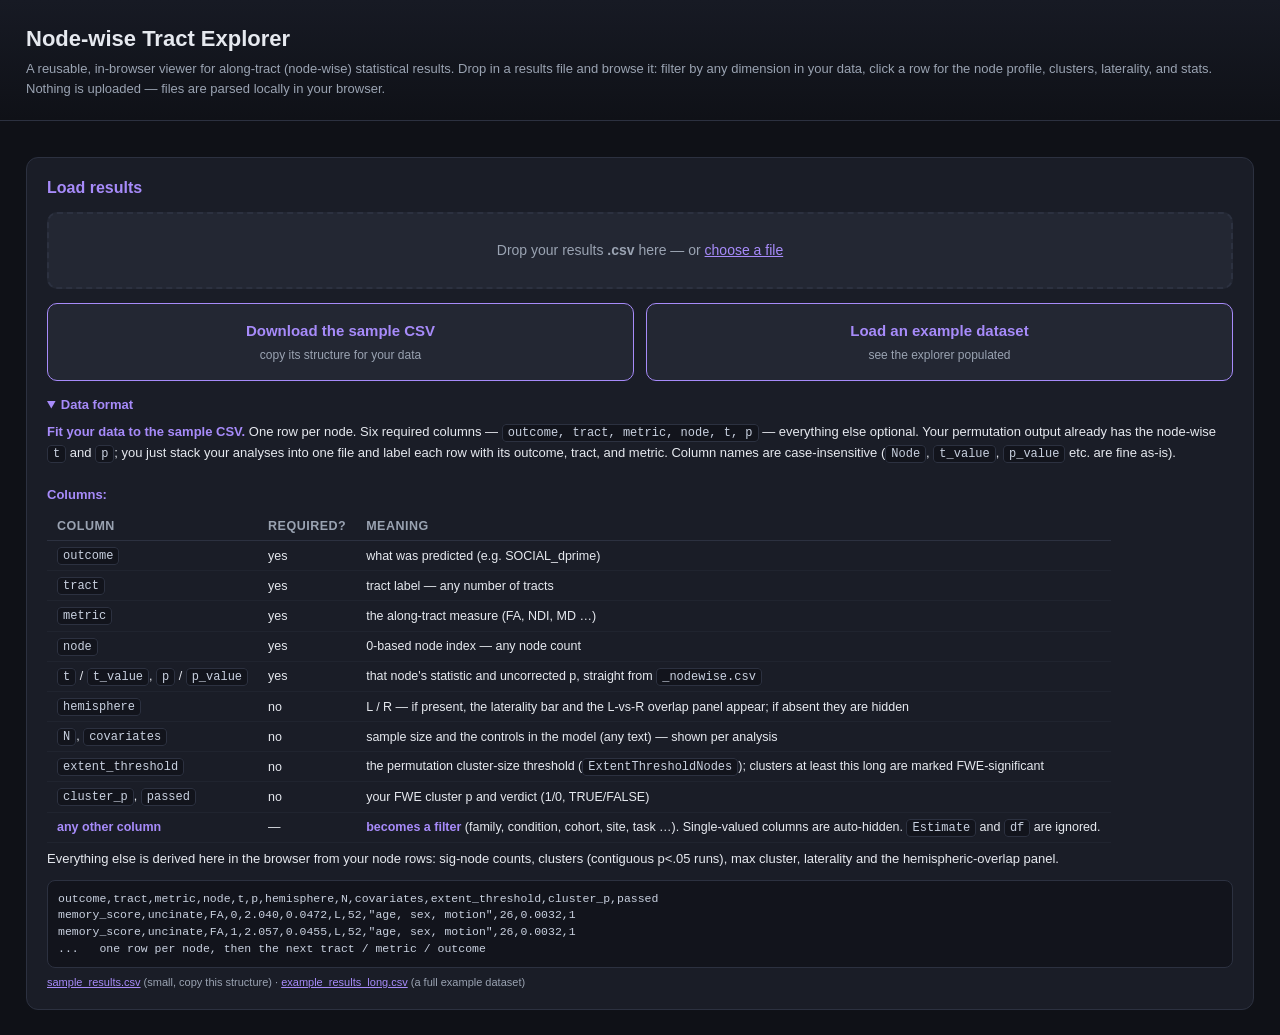
<file: index.html>
<!DOCTYPE html>
<!--
  =============================================================================
  Node-wise Tract Explorer — page skeleton
  =============================================================================
  This is the HTML the app hangs off. build.py inlines src/explorer.css at
  /* =============================================================================
   Node-wise Tract Explorer — styles
   =============================================================================
   Dark theme. Everything is driven by the CSS variables in :root, so re-theming
   is a matter of changing those. Sections mirror the parts of the page.
   ============================================================================= */

/* ---- theme tokens ---------------------------------------------------------- */
:root{
  --bg:#0f1117;      /* page background */
  --card:#1a1d27;    /* section panels */
  --card2:#232733;   /* inputs, buttons, hover rows, detail panel */
  --ink:#e6e9ef;     /* main text */
  --mut:#9aa3b2;     /* muted text: labels, legends, tags */
  --line:#2c3140;    /* borders */
  --pos:#f4664a;     /* positive effect (orange) */
  --neg:#3b82f6;     /* negative effect (blue) */
  --sig:#22c55e;     /* significant / passed FWE (green) */
  --accent:#a78bfa;  /* headings, links, active controls (violet) */
}

/* ---- base ------------------------------------------------------------------ */
*{box-sizing:border-box}
body{margin:0;background:var(--bg);color:var(--ink);font:14px/1.5 -apple-system,BlinkMacSystemFont,"Segoe UI",Roboto,sans-serif}
header{padding:22px 26px;border-bottom:1px solid var(--line);background:linear-gradient(180deg,#171a24,#0f1117)}
h1{margin:0 0 4px;font-size:22px}
.sub{color:var(--mut);font-size:13px}
.wrap{padding:20px 26px;max-width:1400px;margin:0 auto}
.section{background:var(--card);border:1px solid var(--line);border-radius:12px;padding:18px 20px;margin:16px 0}
.section h2{margin:0 0 12px;font-size:16px;color:var(--accent)}
.legend{font-size:12px;color:var(--mut);margin-top:8px}
.tag{font-size:11px;color:var(--mut)}
a.back{color:var(--accent);text-decoration:none;font-size:13px}

/* ---- loader: drop zone, buttons, messages, format doc ---------------------- */
.drop{border:2px dashed var(--line);border-radius:10px;padding:26px 20px;text-align:center;color:var(--mut);font-size:14px;background:var(--card2);transition:border-color .12s,color .12s}
.drop.over{border-color:var(--accent);color:var(--ink)}       /* while dragging a file over it */
.flink{color:var(--accent);cursor:pointer;text-decoration:underline}
.loaderr{color:#fb7a5e;font-size:13px;margin-top:8px;white-space:pre-wrap}   /* error message */
.ok{color:#4ade80;font-size:13px;margin-top:8px}                            /* success message */
.btnrow{display:flex;gap:12px;margin-top:14px;flex-wrap:wrap}
.bigbtn{flex:1 1 220px;display:flex;flex-direction:column;align-items:center;gap:3px;text-align:center;text-decoration:none;padding:16px 18px;border-radius:10px;background:var(--card2);border:1px solid var(--accent);color:var(--ink);transition:background .12s}
.bigbtn:hover{background:#2a2f3f;text-decoration:none}
.bigbtn .bt{font-size:15px;font-weight:700;color:var(--accent)}   /* button title */
.bigbtn .bs{font-size:12px;color:var(--mut)}                        /* button subtitle */
.doc{font-size:13px;line-height:1.6;color:var(--ink);margin-top:8px}
.doc code{background:#12141c;border:1px solid var(--line);border-radius:4px;padding:1px 5px;font-size:12px;color:#c9d1e0}
.doc b{color:var(--accent)}
.doc table{width:auto;margin:6px 0}
.doc td,.doc th{padding:4px 10px;font-size:12.5px}

/* ---- filter controls ------------------------------------------------------- */
.controls{display:flex;flex-wrap:wrap;gap:8px;align-items:center;margin-bottom:12px}
.controls select,.controls input{background:var(--card2);color:var(--ink);border:1px solid var(--line);border-radius:8px;padding:7px 10px;font-size:13px}
.controls label{color:var(--mut);font-size:12px;margin-right:3px}
.count{color:var(--mut);font-size:13px;margin-left:auto}   /* "N of M analyses · K FWE-significant" */

/* ---- results table --------------------------------------------------------- */
table{width:100%;border-collapse:collapse;font-size:13px}
th{text-align:left;color:var(--mut);font-weight:600;font-size:11px;text-transform:uppercase;letter-spacing:.04em;padding:8px 10px;border-bottom:1px solid var(--line);cursor:pointer;user-select:none;white-space:nowrap}
th:hover{color:var(--ink)}                 /* headers are click-to-sort */
td{padding:8px 10px;border-bottom:1px solid #20242f}
tr.row{cursor:pointer}                    /* rows are click-to-expand */
tr.row:hover{background:var(--card2)}
tr.sig td{background:rgba(34,197,94,.06)} /* faint green tint on FWE-significant rows */

/* badges used in table + detail */
.badge{display:inline-block;border-radius:6px;padding:2px 7px;font-size:11px;font-weight:600}
.b-sig{background:rgba(34,197,94,.16);color:#4ade80}   /* passed FWE */
.b-ns{background:#242835;color:var(--mut)}             /* not significant */
.b-pos{background:rgba(244,102,74,.16);color:#fb7a5e}  /* positive direction */
.b-neg{background:rgba(59,130,246,.16);color:#60a5fa}  /* negative direction */

/* ---- detail panel (opens under a clicked row) ------------------------------ */
.detail{background:var(--card2);border-top:2px solid var(--accent)}
.detail td{padding:0}
.dbox{padding:18px 22px}
.dgrid{display:grid;grid-template-columns:1fr 1fr;gap:18px}   /* left: stats · right: node plot */
.dcol h4{margin:0 0 8px;font-size:12px;text-transform:uppercase;letter-spacing:.04em;color:var(--accent)}
.kv{display:grid;grid-template-columns:auto 1fr;gap:4px 14px;font-size:13px}   /* key/value stat list */
.kv .k{color:var(--mut)}
.nodeviz{margin-top:10px;background:#12141c;border:1px solid var(--line);border-radius:8px;padding:10px}   /* holds the SVG node plots */
.script{font-family:ui-monospace,SFMono-Regular,Menlo,monospace;font-size:11.5px;color:#c9d1e0;background:#12141c;border:1px solid var(--line);border-radius:8px;padding:10px;margin-top:4px;white-space:pre-wrap;line-height:1.45}

/* laterality bar: L (blue) vs R (orange) share of significant nodes */
.latbar{display:flex;height:26px;border-radius:6px;overflow:hidden;border:1px solid var(--line);margin-top:6px}
.latbar .L{background:#3b82f6;display:flex;align-items:center;justify-content:center;font-size:11px;color:#fff}
.latbar .R{background:#f4664a;display:flex;align-items:center;justify-content:center;font-size:11px;color:#fff}

/* ---- misc (kept for compatibility with the JSON input path) ---------------- */
.pill{display:inline-block;background:var(--card2);border:1px solid var(--line);border-radius:999px;padding:3px 11px;margin:2px;font-size:12px;color:var(--mut)}
.grid{display:grid;gap:10px}
.demo-grid{grid-template-columns:repeat(auto-fit,minmax(190px,1fr))}
.stat{background:var(--card2);border:1px solid var(--line);border-radius:9px;padding:11px 13px}
.stat .k{color:var(--mut);font-size:11px;text-transform:uppercase;letter-spacing:.04em}
.stat .v{font-size:19px;font-weight:600;margin-top:3px}
.stat .d{color:var(--mut);font-size:12px;margin-top:2px}
.hemi{font-weight:600}
.clbl{font-size:11px;color:var(--mut)} and src/explorer.js at /* =============================================================================
   Node-wise Tract Explorer — application logic
   =============================================================================

   WHAT THIS FILE DOES
   -------------------
   Turns a long-format results CSV (one row per node) into an interactive
   explorer: a filterable table of every analysis, and a click-to-open detail
   panel per analysis with the node-wise profile plot, cluster stats, and (if
   the tracts are lateralized) a laterality bar + left/right overlap panel.

   Everything runs in the browser. Nothing is uploaded anywhere.

   HOW TO READ THIS FILE
   ---------------------
   It's in dependency order, section by section:

     1. STATE + HELPERS      the few globals, and tiny utilities
     2. CSV PARSING          text -> array of {column: value} row objects
     3. DATA MODEL           rows -> "analyses" (the core; derives clusters etc.)
     4. LATERALITY           pairing each analysis with its L/R sibling
     5. JSON INPUT           optional alternative input shape
     6. UI: FILTERS          dropdowns discovered from the data
     7. UI: RENDERING        the SVG node plots, the detail panel, the table
     8. BOOT + LOADING       drag/drop, file picker, ?data= URL, example button

   To adapt it: the DATA MODEL (section 3) is the contract — if you can turn
   your results into the `analysis` objects it produces, every UI section
   below just works. The UI never touches raw CSV.

   THE INPUT CONTRACT (see README for the full table)
   --------------------------------------------------
   One row per node. Required columns:  outcome, tract, metric, node, t, p
   Optional per-analysis columns:       hemisphere, N, covariates,
                                        extent_threshold, cluster_p, passed
   ANY OTHER column = a grouping dimension -> becomes a filter dropdown.
   Column names are case-insensitive; common aliases are accepted (see ALIAS).
   ============================================================================= */


/* =============================================================================
   1. STATE + HELPERS
   ============================================================================= */

// The whole app state. Deliberately tiny.
let DATA = [];        // array of "analysis" objects (see makeAnalysis below)
let META = {};        // optional page labels: title, sub, method, node0, node1, n_perms, scripts_note
let GROUPS = [];      // names of the user's extra grouping columns (family, condition, cohort ...)
let NN = 100;         // node count (derived from the data; 100 is only a placeholder)
let HAS_HEMI = false; // did the data include a hemisphere column with L/R?

// Column names that have a fixed meaning. Anything NOT in this list (and not
// an alias of one) is treated as a user grouping dimension.
const RESERVED = ['outcome', 'tract', 'metric', 'node', 't', 'p', 'hemisphere',
                  'n', 'covariates', 'extent_threshold', 'cluster_p', 'passed', 'dir', 'id'];

// tiny utilities
const norm   = s => String(s ?? '').trim();                       // safe string
const num    = v => { const x = parseFloat(v); return isNaN(x) ? null : x; }; // safe number or null
const truthy = v => ['1', 'true', 'yes', 'y', 't', 'pass', 'sig'].includes(norm(v).toLowerCase()); // "did it pass?"


/* =============================================================================
   2. CSV PARSING
   -----------------------------------------------------------------------------
   A small, dependency-free CSV parser. Handles quoted fields, embedded commas,
   escaped quotes (""), and \r\n line endings — enough for anything pandas / R
   writes. Returns an array of row objects keyed by the header names.
   ============================================================================= */
function parseCSV(text) {
  const rows = []; let row = [], cur = '', inQuotes = false;
  for (let i = 0; i < text.length; i++) {
    const c = text[i];
    if (inQuotes) {
      if (c === '"') { if (text[i + 1] === '"') { cur += '"'; i++; } else inQuotes = false; }
      else cur += c;
    }
    else if (c === '"') inQuotes = true;
    else if (c === ',') { row.push(cur); cur = ''; }
    else if (c === '\n' || c === '\r') {
      if (c === '\r' && text[i + 1] === '\n') i++;          // treat \r\n as one newline
      row.push(cur); rows.push(row); row = []; cur = '';
    }
    else cur += c;
  }
  if (cur !== '' || row.length) { row.push(cur); rows.push(row); } // last line without newline
  const nonempty = rows.filter(r => r.some(x => norm(x) !== ''));
  if (nonempty.length < 2) throw new Error('CSV has no data rows.');
  const header = nonempty[0].map(h => norm(h));
  return nonempty.slice(1).map(r => Object.fromEntries(header.map((h, i) => [h, r[i] ?? ''])));
}


/* =============================================================================
   3. DATA MODEL  (the core)
   -----------------------------------------------------------------------------
   fromLong(rows) groups the node rows into analyses and DERIVES everything the
   UI needs. Users only supply per-node t and p; we compute:
     - the node-wise t/p arrays (indexed by node)
     - which nodes are significant (p < .05, uncorrected)
     - contiguous clusters of significant nodes, with size / direction / peak
     - the max cluster size
     - which clusters "pass" family-wise correction (see FWE rules below)
   ============================================================================= */

// Accepted names for each reserved column, so people's existing headers work
// as-is (e.g. an R script's `t_value` / `p_value` / `PassExtentThreshold`).
const ALIAS = {
  node:             ['node'],
  t:                ['t', 't_value', 'tvalue', 'tstat', 'statistic'],
  p:                ['p', 'p_value', 'pvalue', 'pval'],
  n:                ['n', 'n_subjects', 'nsubjects'],
  covariates:       ['covariates', 'covariate'],
  extent_threshold: ['extent_threshold', 'extentthresholdnodes', 'extent_thr'],
  cluster_p:        ['cluster_p', 'clusterpvalue', 'cluster_pvalue', 'fwe_p'],
  passed:           ['passed', 'passextentthreshold', 'fwe', 'significant', 'sig'],
  outcome:          ['outcome', 'outcome_label', 'dv'],
  tract:            ['tract', 'tract_label', 'bundle'],
  metric:           ['metric', 'measure'],
  hemisphere:       ['hemisphere', 'hemi', 'side'],
};

function fromLong(rows) {
  const cols = Object.keys(rows[0]);

  // Build a case-insensitive lookup: reserved key -> the actual column name in this file.
  const lc = {};
  cols.forEach(c => {
    const l = c.toLowerCase(); lc[l] = c;
    for (const k in ALIAS) if (ALIAS[k].includes(l)) lc[k] = c;
  });
  const aliasAll = new Set(Object.values(ALIAS).flat());

  // Validate the six required columns.
  const required = ['outcome', 'tract', 'metric', 'node', 't', 'p'];
  const missing = required.filter(k => !(k in lc));
  if (missing.length) throw new Error('Missing required column(s): ' + missing.join(', ') +
    '.\nRequired: outcome, tract, metric, node, t, p  (one row per node).');
  const C = k => lc[k];   // C('t') -> "t_value" (whatever the file called it)

  HAS_HEMI = ('hemisphere' in lc);

  // Everything not reserved / aliased = a user grouping dimension.
  // (estimate/df/clusterid are common per-node extras from R output; ignore them.)
  GROUPS = cols.filter(c => {
    const l = c.toLowerCase();
    return !aliasAll.has(l) && !RESERVED.includes(l) && !['estimate', 'df', 'clusterid'].includes(l);
  });

  // An "analysis" = one outcome x tract x metric (x hemisphere x every group value).
  // Group the node rows by that key.
  const keyOf = r => [r[C('outcome')], r[C('tract')], r[C('metric')],
                      HAS_HEMI ? r[C('hemisphere')] : '', ...GROUPS.map(g => r[g])].map(norm).join('||');
  const by = new Map();
  rows.forEach(r => { const k = keyOf(r); if (!by.has(k)) by.set(k, []); by.get(k).push(r); });

  const out = [];
  by.forEach((rs, key) => out.push(makeAnalysis(rs, key, C, lc)));

  NN = Math.max(...out.map(a => a.tvals.length));
  if (HAS_HEMI) attachLaterality(out);
  return out;
}

// Build one analysis object from its node rows.
function makeAnalysis(rs, key, C, lc) {
  rs.sort((a, b) => num(a[C('node')]) - num(b[C('node')]));
  const nn = Math.max(...rs.map(r => num(r[C('node')]))) + 1;   // node count = max index + 1

  // per-node arrays, indexed by node
  const tv = new Array(nn).fill(null), pv = new Array(nn).fill(null);
  rs.forEach(r => { const i = num(r[C('node')]); tv[i] = num(r[C('t')]); pv[i] = num(r[C('p')]); });

  const first = rs[0];   // per-analysis fields are the same on every row; read the first
  const a = {
    id: key,
    outcome_label: norm(first[C('outcome')]),
    tract_label:   norm(first[C('tract')]),
    metric:        norm(first[C('metric')]),
    hemisphere:    HAS_HEMI ? norm(first[C('hemisphere')]).toUpperCase() : '',
    tvals: tv, pvals: pv,
    N:                ('n' in lc)                ? num(first[C('n')])                : null,
    covariates:       ('covariates' in lc)       ? norm(first[C('covariates')])      : '',
    extent_threshold: ('extent_threshold' in lc) ? num(first[C('extent_threshold')]) : null,
    best_p:           ('cluster_p' in lc)        ? num(first[C('cluster_p')])        : null,
    passed:           ('passed' in lc)           ? truthy(first[C('passed')])        : null,
  };
  GROUPS.forEach(g => a[g] = norm(first[g]));

  // --- derive significance + clusters ---
  const sig = pv.map(x => x != null && x < 0.05);          // node-wise significant (uncorrected)
  a.n_sig_nodes   = sig.filter(Boolean).length;
  a.sig_node_list = sig.map((s, i) => s ? i : -1).filter(i => i >= 0);

  // Contiguous runs of significant nodes = clusters.
  a.clusters = []; let start = null;
  for (let i = 0; i <= nn; i++) {
    const on = i < nn && sig[i];
    if (on && start == null) start = i;
    else if (!on && start != null) {
      const end = i - 1;
      const ts = tv.slice(start, end + 1).map(x => x ?? 0);
      const meanT = ts.reduce((u, v) => u + v, 0) / ts.length;
      const peakIdx = ts.map(Math.abs).indexOf(Math.max(...ts.map(Math.abs)));
      a.clusters.push({
        start, end, size: end - start + 1,
        dir: meanT >= 0 ? 'Positive' : 'Negative',    // direction = sign of the mean t
        mean_t: +meanT.toFixed(2),
        max_abs_t: +ts[peakIdx].toFixed(2), max_abs_t_node: start + peakIdx,
        p: null, passes: false,
      });
      start = null;
    }
  }
  a.obs_max_cluster = a.clusters.length ? Math.max(...a.clusters.map(c => c.size)) : 0;

  // --- FWE rules (which clusters count as corrected-significant) ---
  // 1) If the file gives an extent_threshold: a cluster passes if size >= threshold.
  // 2) Else if the file says passed=1: flag the largest cluster as the survivor.
  // 3) Else: nothing passes (we never invent significance).
  if (a.extent_threshold != null) {
    a.clusters.forEach(c => c.passes = c.size >= a.extent_threshold);
    a.passed = a.clusters.some(c => c.passes);
  } else if (a.passed === true && a.clusters.length) {
    const big = a.clusters.reduce((x, y) => y.size > x.size ? y : x);
    big.passes = true; big.p = a.best_p;
  } else if (a.passed == null) a.passed = false;
  if (a.best_p != null) a.clusters.filter(c => c.passes).forEach(c => c.p = a.best_p);

  // fields the UI expects to exist (kept for the optional JSON input path)
  a.n_perms = META.n_perms || null; a.dropped = null;
  a.family = a.family || ''; a.condition = a.condition || ''; a.tract_type = a.tract_type || '';
  return a;
}


/* =============================================================================
   4. LATERALITY  (only when a hemisphere column exists)
   -----------------------------------------------------------------------------
   Each analysis is paired with its opposite-hemisphere "sibling": same outcome,
   metric, and group values, and a tract label that differs only by side
   (e.g. "left_uncinate" <-> "right_uncinate"). From the pair we compute how
   many significant nodes fall on each side, and which nodes are significant
   on BOTH sides (the overlap shown in green in the L/R panel).
   ============================================================================= */

// strip side words so "left uncinate" and "right uncinate" compare equal
function tractBase(t) {
  return norm(t).replace(/\b(left|right|L|R|lh|rh)\b/ig, '').replace(/[_\-\s]+/g, ' ').trim().toLowerCase();
}
function sibOf(a, pool) {
  pool = pool || DATA;
  return pool.find(x => x !== a && x.outcome_label === a.outcome_label && x.metric === a.metric &&
    x.hemisphere && x.hemisphere !== a.hemisphere && tractBase(x.tract_label) === tractBase(a.tract_label) &&
    GROUPS.every(g => x[g] === a[g]));
}
function attachLaterality(analyses) {
  analyses.forEach(a => {
    const sib = sibOf(a, analyses);
    const L = a.hemisphere === 'L' ? a : sib, R = a.hemisphere === 'R' ? a : sib;
    const Ls = L ? L.n_sig_nodes : 0, Rs = R ? R.n_sig_nodes : 0, tot = Ls + Rs;
    const overlap = (L && R) ? L.sig_node_list.filter(i => R.sig_node_list.includes(i)) : [];
    a.laterality = { L_sig: Ls, R_sig: Rs,
      pct_left: tot ? +(100 * Ls / tot).toFixed(0) : 0, pct_right: tot ? +(100 * Rs / tot).toFixed(0) : 0,
      overlap_nodes: overlap };
  });
}


/* =============================================================================
   5. JSON INPUT  (optional)
   -----------------------------------------------------------------------------
   You can also feed the viewer already-built analysis objects as JSON — either
   an array, or {"meta": {...}, "results": [...]}. Same fields as section 3
   produces. Most people should just use the CSV.
   ============================================================================= */
function fromJSON(o) {
  const arr = Array.isArray(o) ? o : (o.results || []);
  if (!arr.length) throw new Error('No result records found. Expected an array of results, or {"meta":..,"results":[..]}.');
  META = Object.assign({}, META, Array.isArray(o) ? {} : (o.meta || {}));
  HAS_HEMI = arr.some(a => a.hemisphere === 'L' || a.hemisphere === 'R');
  const std = ['id', 'outcome', 'outcome_label', 'tract', 'tract_label', 'hemisphere', 'metric', 'N', 'dropped',
    'covariates', 'n_sig_nodes', 'obs_max_cluster', 'extent_threshold', 'n_passing', 'n_perms', 'passed', 'best_p',
    'clusters', 'sig_node_list', 'tvals', 'pvals', 'laterality'];
  GROUPS = Object.keys(arr[0]).filter(k => !std.includes(k) && typeof arr[0][k] !== 'object');
  NN = Math.max(...arr.map(a => (a.tvals || []).length));
  return arr;
}


/* =============================================================================
   6. UI: FILTERS
   -----------------------------------------------------------------------------
   Filter dropdowns are DISCOVERED from the data: tract, metric, hemisphere (if
   present), outcome, then every user grouping column. A dimension with only one
   value gets no dropdown (nothing to filter). Plus a "Show" selector and search.
   ============================================================================= */
function uniq(k) { return [...new Set(DATA.map(r => r[k]).filter(v => v != null && v !== ''))].sort(); }

function buildFilters() {
  const host = document.getElementById('filters'); host.innerHTML = '';
  const dims = [['tract_label', 'Tract'], ['metric', 'Metric'],
                ...(HAS_HEMI ? [['hemisphere', 'Hemisphere']] : []),
                ['outcome_label', 'Outcome'],
                ...GROUPS.map(g => [g, g])];                          // user columns, labeled by their own name
  dims.forEach(([k, label]) => {
    const vals = uniq(k); if (vals.length < 2) return;                 // single-valued -> no dropdown
    const s = document.createElement('span');
    s.innerHTML = `<label>${label}</label><select data-k="${k}"><option value="">All</option>${vals.map(v => `<option>${v}</option>`).join('')}</select>`;
    host.appendChild(s);
  });
  const sig = document.createElement('span');
  sig.innerHTML = `<label>Show</label><select id="f_sig"><option value="all">All</option><option value="sig">FWE-significant only</option><option value="trend">≥5 sig nodes</option></select>`;
  host.appendChild(sig);
  const q = document.createElement('input'); q.id = 'f_search'; q.placeholder = 'search…'; q.style.minWidth = '130px'; host.appendChild(q);
  const c = document.createElement('span'); c.className = 'count'; c.id = 'count'; host.appendChild(c);
  host.querySelectorAll('select,input').forEach(el => el.oninput = render);
}

// Does analysis r survive the current filter settings?
function passFilters(r) {
  for (const s of document.querySelectorAll('#filters select[data-k]')) {
    if (s.value && norm(r[s.dataset.k]) !== s.value) return false;
  }
  const sg = document.getElementById('f_sig').value, q = document.getElementById('f_search').value.toLowerCase();
  if (sg === 'sig' && !r.passed) return false;
  if (sg === 'trend' && r.n_sig_nodes < 5) return false;
  if (q && !Object.values(r).filter(v => typeof v === 'string').join(' ').toLowerCase().includes(q)) return false;
  return true;
}


/* =============================================================================
   7. UI: RENDERING
   ============================================================================= */
let sortK = 'best_p', sortDir = 1;   // table sort state
const dirBadge = d => d === 'Positive' ? '<span class="badge b-pos">Positive</span>' : '<span class="badge b-neg">Negative</span>';
const fmtP = p => p == null ? '—' : (p === 0 ? '<1/n_perm' : p);   // a permutation p of 0 means "< 1/n_perms"

// The node-wise profile: one bar per node = that node's statistic (t by default).
// Colored bar = p<.05 at that node; green shading = a cluster that passed FWE.
// NOTE: this is a profile of "how much does the metric HERE predict the outcome",
// across subjects, node by node — it is not a picture of the tract's shape.
function nodeViz(r, H = 90) {
  const W = 560, pad = 18, n = r.tvals.length;
  const ts = r.tvals.map(x => x == null ? 0 : x);
  const mx = Math.max(3, ...ts.map(Math.abs));       // y-scale: at least ±3
  const bw = (W - 2 * pad) / n;
  let bars = '';
  for (let i = 0; i < n; i++) {
    const t = ts[i], sig = r.pvals[i] != null && r.pvals[i] < 0.05;
    const h = Math.abs(t) / mx * (H / 2 - 8), y = t >= 0 ? (H / 2 - h) : (H / 2);
    const col = sig ? (t >= 0 ? '#f4664a' : '#3b82f6') : '#39404f';   // sig: orange(+)/blue(−); else grey
    bars += `<rect x="${pad + i * bw}" y="${y}" width="${Math.max(bw - 0.4, 0.6)}" height="${h}" fill="${col}"><title>node ${i}: t=${t}</title></rect>`;
  }
  let shade = '';
  r.clusters.forEach(c => { if (c.passes) shade += `<rect x="${pad + c.start * bw}" y="4" width="${(c.end - c.start + 1) * bw}" height="${H - 8}" fill="rgba(34,197,94,.10)" stroke="rgba(34,197,94,.4)"/>`; });
  return `<svg viewBox="0 0 ${W} ${H}" width="100%" style="max-width:${W}px">${shade}<line x1="${pad}" y1="${H / 2}" x2="${W - pad}" y2="${H / 2}" stroke="#4a5163"/>${bars}
   <text x="${pad}" y="${H - 2}" fill="#6b7280" font-size="9">${META.node0 || 'node 0'}</text><text x="${W - pad}" y="${H - 2}" fill="#6b7280" font-size="9" text-anchor="end">${META.node1 || ('node ' + (n - 1))}</text></svg>`;
}

// A smaller profile used in the L/R overlap panel; nodes significant on BOTH sides are green.
function miniProfile(r, label, overlap) {
  const W = 560, H = 64, pad = 18, n = r ? r.tvals.length : NN;
  const ts = r ? r.tvals.map(x => x == null ? 0 : x) : new Array(n).fill(0);
  const mx = Math.max(3, ...ts.map(Math.abs)), bw = (W - 2 * pad) / n;
  let bars = '';
  for (let i = 0; i < n; i++) {
    const t = ts[i], sig = r && r.pvals[i] != null && r.pvals[i] < 0.05, ov = overlap.includes(i);
    const h = Math.abs(t) / mx * (H / 2 - 6), y = t >= 0 ? (H / 2 - h) : (H / 2);
    const col = ov && sig ? '#22c55e' : (sig ? (t >= 0 ? '#f4664a' : '#3b82f6') : '#39404f');
    bars += `<rect x="${pad + i * bw}" y="${y}" width="${Math.max(bw - 0.4, 0.6)}" height="${h}" fill="${col}"><title>node ${i}: t=${t}</title></rect>`;
  }
  let shade = '';
  if (r) r.clusters.forEach(c => { if (c.passes) shade += `<rect x="${pad + c.start * bw}" y="3" width="${(c.end - c.start + 1) * bw}" height="${H - 6}" fill="rgba(34,197,94,.08)" stroke="rgba(34,197,94,.35)"/>`; });
  return `<div style="display:flex;align-items:center;gap:8px"><div style="width:34px;font-size:11px;color:var(--mut);text-align:right">${label}</div><svg viewBox="0 0 ${W} ${H}" width="100%" style="max-width:${W}px">${shade}<line x1="${pad}" y1="${H / 2}" x2="${W - pad}" y2="${H / 2}" stroke="#4a5163"/>${bars}</svg></div>`;
}

// The expandable detail panel for one analysis (opens under its table row).
function detail(r) {
  const lat = r.laterality, sib = HAS_HEMI ? sibOf(r) : null;

  const clusters = r.clusters.length
    ? ('<table style="width:auto"><thead><tr><th>Nodes</th><th>Size</th><th>Dir</th><th>mean t</th><th>max|t|</th><th>@node</th><th>cluster p</th><th>FWE</th></tr></thead><tbody>' +
       r.clusters.map(c => `<tr><td>${c.start}–${c.end}</td><td>${c.size}</td><td>${dirBadge(c.dir)}</td><td>${c.mean_t}</td><td>${c.max_abs_t}</td><td>${c.max_abs_t_node}</td><td>${fmtP(c.p)}</td><td>${c.passes ? '<span class="badge b-sig">PASS</span>' : '<span class="badge b-ns">no</span>'}</td></tr>`).join('') +
       '</tbody></table>')
    : '<span class="tag">No contiguous clusters formed.</span>';

  const groupsKV = GROUPS.map(g => `<div class="k">${g}</div><div>${r[g] || '—'}</div>`).join('');

  let latHTML = '';
  if (HAS_HEMI && lat) {
    const Lp = lat.pct_left || 0, Rp = lat.pct_right || 0;
    const L = r.hemisphere === 'L' ? r : sib, R = r.hemisphere === 'R' ? r : sib;
    latHTML = `<h4 style="margin-top:16px">Laterality <span class="tag">(node-wise-sig nodes, L vs R)</span></h4>
     <div class="latbar"><div class="L" style="width:${Lp}%">L ${lat.L_sig} (${Lp}%)</div><div class="R" style="width:${Rp}%">R ${lat.R_sig} (${Rp}%)</div></div>
     <h4 style="margin-top:14px">Hemispheric node overlap <span class="tag">(same outcome + metric, L and R aligned by node)</span></h4>
     <div class="nodeviz">${miniProfile(L, 'L', lat.overlap_nodes || [])}${miniProfile(R, 'R', lat.overlap_nodes || [])}<div style="font-size:10px;color:var(--mut);text-align:right;padding-right:2px">${META.node0 || 'node 0'} ————— ${META.node1 || 'last node'}</div></div>
     <div class="tag" style="margin-top:6px">Overlapping significant nodes (sig on <b>both</b> sides): ${(lat.overlap_nodes && lat.overlap_nodes.length) ? '<span style="color:#4ade80">' + lat.overlap_nodes.join(', ') + '</span>' : 'none'}${sib ? '' : ' <i>(no opposite-hemisphere match found)</i>'}</div>`;
  }
  const cov  = r.covariates ? `<h4 style="margin-top:16px">Controlled for (covariates)</h4><div class="tag">${r.covariates}</div>` : '';
  const prov = META.scripts_note ? `<h4 style="margin-top:18px">Provenance</h4><div class="script">${META.scripts_note}</div>` : '';

  return `<td colspan="99" class="detail"><div class="dbox"><div class="dgrid"><div class="dcol">
    <h4>${r.outcome_label} &nbsp;·&nbsp; ${r.tract_label}${r.hemisphere ? ' (' + r.hemisphere + ')' : ''} &nbsp;·&nbsp; ${r.metric}</h4>
    <div class="kv">${groupsKV}<div class="k">Metric</div><div>${r.metric}</div>
     ${r.N != null ? `<div class="k">N</div><div>${r.N}</div>` : ''}
     ${r.n_perms ? `<div class="k">Permutations</div><div>${r.n_perms}${META.method ? ' (' + META.method + ')' : ''}</div>` : ''}
     <div class="k">Node-wise-significant nodes</div><div>${r.n_sig_nodes} / ${r.tvals.length}</div>
     <div class="k">Observed max cluster</div><div>${r.obs_max_cluster} nodes</div>
     ${r.extent_threshold != null ? `<div class="k">Extent threshold</div><div>${r.extent_threshold} nodes</div>` : ''}
     <div class="k">FWE verdict</div><div>${r.passed ? '<span class="badge b-sig">SIGNIFICANT</span>' + (r.best_p != null ? ' (cluster p=' + fmtP(r.best_p) + ')' : '') : '<span class="badge b-ns">n.s.</span>'}</div>
    </div>${cov}${latHTML}</div>
    <div class="dcol"><h4>Node-wise values <span class="tag">(each bar = a separate regression across subjects at that node; a profile along the tract, not its shape; green = FWE cluster; colored bars = p&lt;0.05)</span></h4><div class="nodeviz">${nodeViz(r)}</div>
     <h4 style="margin-top:14px">Clusters</h4>${clusters}
     <h4 style="margin-top:14px">Significant nodes (p&lt;0.05, uncorrected)</h4><div class="tag" style="line-height:1.6">${r.sig_node_list.length ? r.sig_node_list.join(', ') : 'none'}</div></div></div>${prov}</div></td>`;
}

// Table header: base columns + the user's grouping columns; N / threshold only if present.
let COLS = [];
function buildHeader() {
  const cols = [['outcome_label', 'Outcome'], ...GROUPS.map(g => [g, g]), ['tract_label', 'Tract'],
    ...(HAS_HEMI ? [['hemisphere', 'Hemi']] : []), ['metric', 'Metric'], ['N', 'N'], ['n_sig_nodes', 'Sig nodes'],
    ['obs_max_cluster', 'Max cluster'], ['extent_threshold', 'Thresh'], ['best_p', 'Cluster p'], ['passed', 'FWE']];
  const showN = DATA.some(r => r.N != null), showT = DATA.some(r => r.extent_threshold != null);
  const use = cols.filter(([k]) => !(k === 'N' && !showN) && !(k === 'extent_threshold' && !showT));
  document.getElementById('thead').innerHTML = '<tr>' + use.map(([k, l]) => `<th data-k="${k}">${l}</th>`).join('') + '</tr>';
  document.querySelectorAll('#thead th').forEach(th => th.onclick = () => { const k = th.dataset.k; if (sortK === k) sortDir *= -1; else { sortK = k; sortDir = 1; } render(); });
  return use;
}

// (Re)draw the table from DATA + current filters + sort. Click a row -> detail panel.
function render() {
  let rows = DATA.filter(passFilters);
  rows.sort((a, b) => { let x = a[sortK], y = b[sortK]; if (sortK === 'best_p') { x = x == null ? 9 : x; y = y == null ? 9 : y; } if (typeof x === 'string') return sortDir * x.localeCompare(y); return sortDir * ((x > y) - (x < y)); });
  const tb = document.getElementById('tbody'); tb.innerHTML = '';
  rows.forEach(r => {
    const tr = document.createElement('tr'); tr.className = 'row' + (r.passed ? ' sig' : '');
    const dir = r.clusters.find(c => c.passes);
    tr.innerHTML = COLS.map(([k]) => {
      let v = r[k];
      if (k === 'outcome_label') return `<td><b>${v}</b></td>`;
      if (k === 'best_p') return `<td>${v != null ? fmtP(v) + ' ' + (dir ? dirBadge(dir.dir) : '') : (dir ? dirBadge(dir.dir) : '<span class="tag">—</span>')}</td>`;
      if (k === 'passed') return `<td>${r.passed ? '<span class="badge b-sig">✓</span>' : '<span class="badge b-ns">·</span>'}</td>`;
      return `<td>${v == null || v === '' ? '—' : v}</td>`;
    }).join('');
    tr.onclick = () => {                                       // toggle the detail row under this row
      const nx = tr.nextSibling;
      if (nx && nx.classList && nx.classList.contains('detail-row')) { nx.remove(); return; }
      document.querySelectorAll('.detail-row').forEach(e => e.remove());
      const dr = document.createElement('tr'); dr.className = 'detail-row'; dr.innerHTML = detail(r); tr.after(dr);
    };
    tb.appendChild(tr);
  });
  document.getElementById('count').textContent = `${rows.length} of ${DATA.length} analyses · ${rows.filter(r => r.passed).length} FWE-significant`;
}


/* =============================================================================
   8. BOOT + LOADING
   -----------------------------------------------------------------------------
   Four ways in: drag-drop, the file picker, the example button, or ?data=URL.
   All of them end up in loadText(text) -> parse -> build the analyses -> boot().
   ============================================================================= */
function boot() {
  buildFilters(); COLS = buildHeader();
  document.getElementById('exptitle').textContent = META.title || 'Results';
  const dims = [`${DATA.length} analyses`, `${uniq('outcome_label').length} outcomes`, `${uniq('tract_label').length} tracts`,
    `${uniq('metric').length} metrics`, `${NN} nodes`, ...(HAS_HEMI ? ['hemispheres detected'] : []), ...GROUPS.map(g => `${uniq(g).length} ${g}`)];
  document.getElementById('expsub').textContent = META.sub || dims.join(' · ');
  document.getElementById('explorer').style.display = ''; render();
  document.getElementById('explorer').scrollIntoView({ behavior: 'smooth', block: 'start' });
}
function showMsg(m, ok) { const e = document.getElementById('loaderr'); e.className = ok ? 'ok' : 'loaderr'; e.textContent = m; e.style.display = m ? '' : 'none'; }

// Central entry point: raw text -> DATA. Accepts CSV, or JSON (detected by a leading [ or {).
function loadText(text, name) {
  try {
    META = Object.assign({}, urlMeta());
    if (/^\s*[\[{]/.test(text)) DATA = fromJSON(JSON.parse(text));
    else                        DATA = fromLong(parseCSV(text));
    showMsg(`Loaded ${name || 'data'}: ${DATA.length} analyses${GROUPS.length ? ' · grouping columns: ' + GROUPS.join(', ') : ''}${HAS_HEMI ? ' · hemisphere detected' : ' · no hemisphere column (laterality hidden)'}`, true);
    boot();
  } catch (x) { showMsg('Could not load: ' + x.message, false); }
}
// Optional page labels can be passed as URL query params (title, sub, method, node0, node1, n_perms, scripts_note).
function urlMeta() { const u = new URLSearchParams(location.search); const m = {}; ['title', 'sub', 'method', 'node0', 'node1', 'n_perms', 'scripts_note'].forEach(k => { if (u.get(k)) m[k] = u.get(k); }); return m; }
function readFile(f) { const rd = new FileReader(); rd.onload = () => loadText(rd.result, f.name); rd.readAsText(f); }

document.getElementById('file').onchange = e => { if (e.target.files[0]) readFile(e.target.files[0]); };
const dz = document.getElementById('drop');
['dragover', 'dragenter'].forEach(ev => dz.addEventListener(ev, e => { e.preventDefault(); dz.classList.add('over'); }));
['dragleave', 'dragend'].forEach(ev => dz.addEventListener(ev, e => { e.preventDefault(); dz.classList.remove('over'); }));
dz.addEventListener('drop', e => { e.preventDefault(); dz.classList.remove('over'); if (e.dataTransfer.files[0]) readFile(e.dataTransfer.files[0]); });
document.getElementById('loadex').onclick = e => { e.preventDefault(); fetch('example_results_long.csv').then(r => r.text()).then(t => loadText(t, 'example dataset')).catch(() => showMsg('Could not load the example.', false)); };
const _durl = new URLSearchParams(location.search).get('data');
if (_durl) fetch(_durl).then(r => r.text()).then(t => loadText(t, _durl)).catch(() => showMsg('Could not load ' + _durl, false)); to produce the single-file index.html
  (so the deployed page has no external dependencies).

  The JS finds these elements BY ID — keep the ids if you restructure:
    #drop      drag-and-drop zone         #file     hidden <input type=file>
    #loadex    "load example" button       #loaderr  status / error message
    #explorer  the results section (hidden until data loads)
    #exptitle  results title               #expsub   results subtitle
    #filters   filter dropdowns go here    #thead    table header  #tbody  table body
  =============================================================================
-->
<html lang="en">
<head>
<meta charset="utf-8">
<meta name="viewport" content="width=device-width, initial-scale=1">
<title>Node-wise Tract Explorer</title>
<style>
/* =============================================================================
   Node-wise Tract Explorer — styles
   =============================================================================
   Dark theme. Everything is driven by the CSS variables in :root, so re-theming
   is a matter of changing those. Sections mirror the parts of the page.
   ============================================================================= */

/* ---- theme tokens ---------------------------------------------------------- */
:root{
  --bg:#0f1117;      /* page background */
  --card:#1a1d27;    /* section panels */
  --card2:#232733;   /* inputs, buttons, hover rows, detail panel */
  --ink:#e6e9ef;     /* main text */
  --mut:#9aa3b2;     /* muted text: labels, legends, tags */
  --line:#2c3140;    /* borders */
  --pos:#f4664a;     /* positive effect (orange) */
  --neg:#3b82f6;     /* negative effect (blue) */
  --sig:#22c55e;     /* significant / passed FWE (green) */
  --accent:#a78bfa;  /* headings, links, active controls (violet) */
}

/* ---- base ------------------------------------------------------------------ */
*{box-sizing:border-box}
body{margin:0;background:var(--bg);color:var(--ink);font:14px/1.5 -apple-system,BlinkMacSystemFont,"Segoe UI",Roboto,sans-serif}
header{padding:22px 26px;border-bottom:1px solid var(--line);background:linear-gradient(180deg,#171a24,#0f1117)}
h1{margin:0 0 4px;font-size:22px}
.sub{color:var(--mut);font-size:13px}
.wrap{padding:20px 26px;max-width:1400px;margin:0 auto}
.section{background:var(--card);border:1px solid var(--line);border-radius:12px;padding:18px 20px;margin:16px 0}
.section h2{margin:0 0 12px;font-size:16px;color:var(--accent)}
.legend{font-size:12px;color:var(--mut);margin-top:8px}
.tag{font-size:11px;color:var(--mut)}
a.back{color:var(--accent);text-decoration:none;font-size:13px}

/* ---- loader: drop zone, buttons, messages, format doc ---------------------- */
.drop{border:2px dashed var(--line);border-radius:10px;padding:26px 20px;text-align:center;color:var(--mut);font-size:14px;background:var(--card2);transition:border-color .12s,color .12s}
.drop.over{border-color:var(--accent);color:var(--ink)}       /* while dragging a file over it */
.flink{color:var(--accent);cursor:pointer;text-decoration:underline}
.loaderr{color:#fb7a5e;font-size:13px;margin-top:8px;white-space:pre-wrap}   /* error message */
.ok{color:#4ade80;font-size:13px;margin-top:8px}                            /* success message */
.btnrow{display:flex;gap:12px;margin-top:14px;flex-wrap:wrap}
.bigbtn{flex:1 1 220px;display:flex;flex-direction:column;align-items:center;gap:3px;text-align:center;text-decoration:none;padding:16px 18px;border-radius:10px;background:var(--card2);border:1px solid var(--accent);color:var(--ink);transition:background .12s}
.bigbtn:hover{background:#2a2f3f;text-decoration:none}
.bigbtn .bt{font-size:15px;font-weight:700;color:var(--accent)}   /* button title */
.bigbtn .bs{font-size:12px;color:var(--mut)}                        /* button subtitle */
.doc{font-size:13px;line-height:1.6;color:var(--ink);margin-top:8px}
.doc code{background:#12141c;border:1px solid var(--line);border-radius:4px;padding:1px 5px;font-size:12px;color:#c9d1e0}
.doc b{color:var(--accent)}
.doc table{width:auto;margin:6px 0}
.doc td,.doc th{padding:4px 10px;font-size:12.5px}

/* ---- filter controls ------------------------------------------------------- */
.controls{display:flex;flex-wrap:wrap;gap:8px;align-items:center;margin-bottom:12px}
.controls select,.controls input{background:var(--card2);color:var(--ink);border:1px solid var(--line);border-radius:8px;padding:7px 10px;font-size:13px}
.controls label{color:var(--mut);font-size:12px;margin-right:3px}
.count{color:var(--mut);font-size:13px;margin-left:auto}   /* "N of M analyses · K FWE-significant" */

/* ---- results table --------------------------------------------------------- */
table{width:100%;border-collapse:collapse;font-size:13px}
th{text-align:left;color:var(--mut);font-weight:600;font-size:11px;text-transform:uppercase;letter-spacing:.04em;padding:8px 10px;border-bottom:1px solid var(--line);cursor:pointer;user-select:none;white-space:nowrap}
th:hover{color:var(--ink)}                 /* headers are click-to-sort */
td{padding:8px 10px;border-bottom:1px solid #20242f}
tr.row{cursor:pointer}                    /* rows are click-to-expand */
tr.row:hover{background:var(--card2)}
tr.sig td{background:rgba(34,197,94,.06)} /* faint green tint on FWE-significant rows */

/* badges used in table + detail */
.badge{display:inline-block;border-radius:6px;padding:2px 7px;font-size:11px;font-weight:600}
.b-sig{background:rgba(34,197,94,.16);color:#4ade80}   /* passed FWE */
.b-ns{background:#242835;color:var(--mut)}             /* not significant */
.b-pos{background:rgba(244,102,74,.16);color:#fb7a5e}  /* positive direction */
.b-neg{background:rgba(59,130,246,.16);color:#60a5fa}  /* negative direction */

/* ---- detail panel (opens under a clicked row) ------------------------------ */
.detail{background:var(--card2);border-top:2px solid var(--accent)}
.detail td{padding:0}
.dbox{padding:18px 22px}
.dgrid{display:grid;grid-template-columns:1fr 1fr;gap:18px}   /* left: stats · right: node plot */
.dcol h4{margin:0 0 8px;font-size:12px;text-transform:uppercase;letter-spacing:.04em;color:var(--accent)}
.kv{display:grid;grid-template-columns:auto 1fr;gap:4px 14px;font-size:13px}   /* key/value stat list */
.kv .k{color:var(--mut)}
.nodeviz{margin-top:10px;background:#12141c;border:1px solid var(--line);border-radius:8px;padding:10px}   /* holds the SVG node plots */
.script{font-family:ui-monospace,SFMono-Regular,Menlo,monospace;font-size:11.5px;color:#c9d1e0;background:#12141c;border:1px solid var(--line);border-radius:8px;padding:10px;margin-top:4px;white-space:pre-wrap;line-height:1.45}

/* laterality bar: L (blue) vs R (orange) share of significant nodes */
.latbar{display:flex;height:26px;border-radius:6px;overflow:hidden;border:1px solid var(--line);margin-top:6px}
.latbar .L{background:#3b82f6;display:flex;align-items:center;justify-content:center;font-size:11px;color:#fff}
.latbar .R{background:#f4664a;display:flex;align-items:center;justify-content:center;font-size:11px;color:#fff}

/* ---- misc (kept for compatibility with the JSON input path) ---------------- */
.pill{display:inline-block;background:var(--card2);border:1px solid var(--line);border-radius:999px;padding:3px 11px;margin:2px;font-size:12px;color:var(--mut)}
.grid{display:grid;gap:10px}
.demo-grid{grid-template-columns:repeat(auto-fit,minmax(190px,1fr))}
.stat{background:var(--card2);border:1px solid var(--line);border-radius:9px;padding:11px 13px}
.stat .k{color:var(--mut);font-size:11px;text-transform:uppercase;letter-spacing:.04em}
.stat .v{font-size:19px;font-weight:600;margin-top:3px}
.stat .d{color:var(--mut);font-size:12px;margin-top:2px}
.hemi{font-weight:600}
.clbl{font-size:11px;color:var(--mut)}
</style>
</head>
<body>

<header>
  <h1>Node-wise Tract Explorer</h1>
  <div class="sub">A reusable, in-browser viewer for along-tract (node-wise) statistical results. Drop in a results file and browse it: filter by any dimension in your data, click a row for the node profile, clusters, laterality, and stats. Nothing is uploaded — files are parsed locally in your browser.</div>
</header>

<div class="wrap">

  <!-- ============ LOAD PANEL ============ -->
  <div class="section" id="loader">
    <h2>Load results</h2>

    <!-- drag-and-drop zone + file picker -->
    <div id="drop" class="drop">Drop your results <b>.csv</b> here — or <label class="flink">choose a file<input type="file" id="file" accept=".csv,text/csv,.json" hidden></label></div>

    <!-- the two big entry buttons -->
    <div class="btnrow">
      <a href="sample_results.csv" download class="bigbtn"><span class="bt">Download the sample CSV</span><span class="bs">copy its structure for your data</span></a>
      <a href="#" id="loadex" class="bigbtn"><span class="bt">Load an example dataset</span><span class="bs">see the explorer populated</span></a>
    </div>

    <!-- status / error line (filled by JS) -->
    <div id="loaderr" class="loaderr" style="display:none"></div>

    <!-- the data-format documentation -->
    <details style="margin-top:14px" open>
      <summary style="cursor:pointer;color:var(--accent);font-weight:600;font-size:13px">Data format</summary>
      <div class="doc">
        <b>Fit your data to the sample CSV.</b> One row per node. Six required columns — <code>outcome, tract, metric, node, t, p</code> — everything else optional. Your permutation output already has the node-wise <code>t</code> and <code>p</code>; you just stack your analyses into one file and label each row with its outcome, tract, and metric. Column names are case-insensitive (<code>Node</code>, <code>t_value</code>, <code>p_value</code> etc. are fine as-is).
        <br><br><b>Columns:</b>
        <table><thead><tr><th>Column</th><th>Required?</th><th>Meaning</th></tr></thead><tbody>
          <tr><td><code>outcome</code></td><td>yes</td><td>what was predicted (e.g. SOCIAL_dprime)</td></tr>
          <tr><td><code>tract</code></td><td>yes</td><td>tract label — any number of tracts</td></tr>
          <tr><td><code>metric</code></td><td>yes</td><td>the along-tract measure (FA, NDI, MD …)</td></tr>
          <tr><td><code>node</code></td><td>yes</td><td>0-based node index — any node count</td></tr>
          <tr><td><code>t</code> / <code>t_value</code>, <code>p</code> / <code>p_value</code></td><td>yes</td><td>that node's statistic and uncorrected p, straight from <code>_nodewise.csv</code></td></tr>
          <tr><td><code>hemisphere</code></td><td>no</td><td>L / R — if present, the laterality bar and the L-vs-R overlap panel appear; if absent they are hidden</td></tr>
          <tr><td><code>N</code>, <code>covariates</code></td><td>no</td><td>sample size and the controls in the model (any text) — shown per analysis</td></tr>
          <tr><td><code>extent_threshold</code></td><td>no</td><td>the permutation cluster-size threshold (<code>ExtentThresholdNodes</code>); clusters at least this long are marked FWE-significant</td></tr>
          <tr><td><code>cluster_p</code>, <code>passed</code></td><td>no</td><td>your FWE cluster p and verdict (1/0, TRUE/FALSE)</td></tr>
          <tr><td><b>any other column</b></td><td>—</td><td><b>becomes a filter</b> (family, condition, cohort, site, task …). Single-valued columns are auto-hidden. <code>Estimate</code> and <code>df</code> are ignored.</td></tr>
        </tbody></table>
        Everything else is derived here in the browser from your node rows: sig-node counts, clusters (contiguous p&lt;.05 runs), max cluster, laterality and the hemispheric-overlap panel.
      </div>
      <div class="script" style="margin-top:10px">outcome,tract,metric,node,t,p,hemisphere,N,covariates,extent_threshold,cluster_p,passed
memory_score,uncinate,FA,0,2.040,0.0472,L,52,"age, sex, motion",26,0.0032,1
memory_score,uncinate,FA,1,2.057,0.0455,L,52,"age, sex, motion",26,0.0032,1
...   one row per node, then the next tract / metric / outcome</div>
      <div class="tag" style="margin-top:6px"><a href="sample_results.csv" download style="color:var(--accent)">sample_results.csv</a> (small, copy this structure) · <a href="example_results_long.csv" style="color:var(--accent)">example_results_long.csv</a> (a full example dataset)</div>
    </details>
  </div>

  <!-- ============ RESULTS (hidden until data loads) ============ -->
  <div class="section" id="explorer" style="display:none">
    <h2 id="exptitle">Results</h2>
    <div id="expsub" class="sub" style="margin-bottom:12px"></div>
    <div class="controls" id="filters"></div>                 <!-- filter dropdowns are built here by JS -->
    <table id="tbl"><thead id="thead"></thead><tbody id="tbody"></tbody></table>
    <div class="legend">FWE = cluster passes the permutation extent threshold (from your <code>extent_threshold</code> / <code>passed</code> columns). Direction: <span class="badge b-pos">Positive</span> higher metric → higher outcome · <span class="badge b-neg">Negative</span> higher metric → lower outcome. Node values are whatever statistic you supplied in <code>t</code> (partial-regression t recommended). Where hemispheres exist, the detail view stacks L and R aligned by node; nodes significant on <span style="color:#4ade80">both</span> sides are green.</div>
  </div>

</div>

<script>
/* =============================================================================
   Node-wise Tract Explorer — application logic
   =============================================================================

   WHAT THIS FILE DOES
   -------------------
   Turns a long-format results CSV (one row per node) into an interactive
   explorer: a filterable table of every analysis, and a click-to-open detail
   panel per analysis with the node-wise profile plot, cluster stats, and (if
   the tracts are lateralized) a laterality bar + left/right overlap panel.

   Everything runs in the browser. Nothing is uploaded anywhere.

   HOW TO READ THIS FILE
   ---------------------
   It's in dependency order, section by section:

     1. STATE + HELPERS      the few globals, and tiny utilities
     2. CSV PARSING          text -> array of {column: value} row objects
     3. DATA MODEL           rows -> "analyses" (the core; derives clusters etc.)
     4. LATERALITY           pairing each analysis with its L/R sibling
     5. JSON INPUT           optional alternative input shape
     6. UI: FILTERS          dropdowns discovered from the data
     7. UI: RENDERING        the SVG node plots, the detail panel, the table
     8. BOOT + LOADING       drag/drop, file picker, ?data= URL, example button

   To adapt it: the DATA MODEL (section 3) is the contract — if you can turn
   your results into the `analysis` objects it produces, every UI section
   below just works. The UI never touches raw CSV.

   THE INPUT CONTRACT (see README for the full table)
   --------------------------------------------------
   One row per node. Required columns:  outcome, tract, metric, node, t, p
   Optional per-analysis columns:       hemisphere, N, covariates,
                                        extent_threshold, cluster_p, passed
   ANY OTHER column = a grouping dimension -> becomes a filter dropdown.
   Column names are case-insensitive; common aliases are accepted (see ALIAS).
   ============================================================================= */


/* =============================================================================
   1. STATE + HELPERS
   ============================================================================= */

// The whole app state. Deliberately tiny.
let DATA = [];        // array of "analysis" objects (see makeAnalysis below)
let META = {};        // optional page labels: title, sub, method, node0, node1, n_perms, scripts_note
let GROUPS = [];      // names of the user's extra grouping columns (family, condition, cohort ...)
let NN = 100;         // node count (derived from the data; 100 is only a placeholder)
let HAS_HEMI = false; // did the data include a hemisphere column with L/R?

// Column names that have a fixed meaning. Anything NOT in this list (and not
// an alias of one) is treated as a user grouping dimension.
const RESERVED = ['outcome', 'tract', 'metric', 'node', 't', 'p', 'hemisphere',
                  'n', 'covariates', 'extent_threshold', 'cluster_p', 'passed', 'dir', 'id'];

// tiny utilities
const norm   = s => String(s ?? '').trim();                       // safe string
const num    = v => { const x = parseFloat(v); return isNaN(x) ? null : x; }; // safe number or null
const truthy = v => ['1', 'true', 'yes', 'y', 't', 'pass', 'sig'].includes(norm(v).toLowerCase()); // "did it pass?"


/* =============================================================================
   2. CSV PARSING
   -----------------------------------------------------------------------------
   A small, dependency-free CSV parser. Handles quoted fields, embedded commas,
   escaped quotes (""), and \r\n line endings — enough for anything pandas / R
   writes. Returns an array of row objects keyed by the header names.
   ============================================================================= */
function parseCSV(text) {
  const rows = []; let row = [], cur = '', inQuotes = false;
  for (let i = 0; i < text.length; i++) {
    const c = text[i];
    if (inQuotes) {
      if (c === '"') { if (text[i + 1] === '"') { cur += '"'; i++; } else inQuotes = false; }
      else cur += c;
    }
    else if (c === '"') inQuotes = true;
    else if (c === ',') { row.push(cur); cur = ''; }
    else if (c === '\n' || c === '\r') {
      if (c === '\r' && text[i + 1] === '\n') i++;          // treat \r\n as one newline
      row.push(cur); rows.push(row); row = []; cur = '';
    }
    else cur += c;
  }
  if (cur !== '' || row.length) { row.push(cur); rows.push(row); } // last line without newline
  const nonempty = rows.filter(r => r.some(x => norm(x) !== ''));
  if (nonempty.length < 2) throw new Error('CSV has no data rows.');
  const header = nonempty[0].map(h => norm(h));
  return nonempty.slice(1).map(r => Object.fromEntries(header.map((h, i) => [h, r[i] ?? ''])));
}


/* =============================================================================
   3. DATA MODEL  (the core)
   -----------------------------------------------------------------------------
   fromLong(rows) groups the node rows into analyses and DERIVES everything the
   UI needs. Users only supply per-node t and p; we compute:
     - the node-wise t/p arrays (indexed by node)
     - which nodes are significant (p < .05, uncorrected)
     - contiguous clusters of significant nodes, with size / direction / peak
     - the max cluster size
     - which clusters "pass" family-wise correction (see FWE rules below)
   ============================================================================= */

// Accepted names for each reserved column, so people's existing headers work
// as-is (e.g. an R script's `t_value` / `p_value` / `PassExtentThreshold`).
const ALIAS = {
  node:             ['node'],
  t:                ['t', 't_value', 'tvalue', 'tstat', 'statistic'],
  p:                ['p', 'p_value', 'pvalue', 'pval'],
  n:                ['n', 'n_subjects', 'nsubjects'],
  covariates:       ['covariates', 'covariate'],
  extent_threshold: ['extent_threshold', 'extentthresholdnodes', 'extent_thr'],
  cluster_p:        ['cluster_p', 'clusterpvalue', 'cluster_pvalue', 'fwe_p'],
  passed:           ['passed', 'passextentthreshold', 'fwe', 'significant', 'sig'],
  outcome:          ['outcome', 'outcome_label', 'dv'],
  tract:            ['tract', 'tract_label', 'bundle'],
  metric:           ['metric', 'measure'],
  hemisphere:       ['hemisphere', 'hemi', 'side'],
};

function fromLong(rows) {
  const cols = Object.keys(rows[0]);

  // Build a case-insensitive lookup: reserved key -> the actual column name in this file.
  const lc = {};
  cols.forEach(c => {
    const l = c.toLowerCase(); lc[l] = c;
    for (const k in ALIAS) if (ALIAS[k].includes(l)) lc[k] = c;
  });
  const aliasAll = new Set(Object.values(ALIAS).flat());

  // Validate the six required columns.
  const required = ['outcome', 'tract', 'metric', 'node', 't', 'p'];
  const missing = required.filter(k => !(k in lc));
  if (missing.length) throw new Error('Missing required column(s): ' + missing.join(', ') +
    '.\nRequired: outcome, tract, metric, node, t, p  (one row per node).');
  const C = k => lc[k];   // C('t') -> "t_value" (whatever the file called it)

  HAS_HEMI = ('hemisphere' in lc);

  // Everything not reserved / aliased = a user grouping dimension.
  // (estimate/df/clusterid are common per-node extras from R output; ignore them.)
  GROUPS = cols.filter(c => {
    const l = c.toLowerCase();
    return !aliasAll.has(l) && !RESERVED.includes(l) && !['estimate', 'df', 'clusterid'].includes(l);
  });

  // An "analysis" = one outcome x tract x metric (x hemisphere x every group value).
  // Group the node rows by that key.
  const keyOf = r => [r[C('outcome')], r[C('tract')], r[C('metric')],
                      HAS_HEMI ? r[C('hemisphere')] : '', ...GROUPS.map(g => r[g])].map(norm).join('||');
  const by = new Map();
  rows.forEach(r => { const k = keyOf(r); if (!by.has(k)) by.set(k, []); by.get(k).push(r); });

  const out = [];
  by.forEach((rs, key) => out.push(makeAnalysis(rs, key, C, lc)));

  NN = Math.max(...out.map(a => a.tvals.length));
  if (HAS_HEMI) attachLaterality(out);
  return out;
}

// Build one analysis object from its node rows.
function makeAnalysis(rs, key, C, lc) {
  rs.sort((a, b) => num(a[C('node')]) - num(b[C('node')]));
  const nn = Math.max(...rs.map(r => num(r[C('node')]))) + 1;   // node count = max index + 1

  // per-node arrays, indexed by node
  const tv = new Array(nn).fill(null), pv = new Array(nn).fill(null);
  rs.forEach(r => { const i = num(r[C('node')]); tv[i] = num(r[C('t')]); pv[i] = num(r[C('p')]); });

  const first = rs[0];   // per-analysis fields are the same on every row; read the first
  const a = {
    id: key,
    outcome_label: norm(first[C('outcome')]),
    tract_label:   norm(first[C('tract')]),
    metric:        norm(first[C('metric')]),
    hemisphere:    HAS_HEMI ? norm(first[C('hemisphere')]).toUpperCase() : '',
    tvals: tv, pvals: pv,
    N:                ('n' in lc)                ? num(first[C('n')])                : null,
    covariates:       ('covariates' in lc)       ? norm(first[C('covariates')])      : '',
    extent_threshold: ('extent_threshold' in lc) ? num(first[C('extent_threshold')]) : null,
    best_p:           ('cluster_p' in lc)        ? num(first[C('cluster_p')])        : null,
    passed:           ('passed' in lc)           ? truthy(first[C('passed')])        : null,
  };
  GROUPS.forEach(g => a[g] = norm(first[g]));

  // --- derive significance + clusters ---
  const sig = pv.map(x => x != null && x < 0.05);          // node-wise significant (uncorrected)
  a.n_sig_nodes   = sig.filter(Boolean).length;
  a.sig_node_list = sig.map((s, i) => s ? i : -1).filter(i => i >= 0);

  // Contiguous runs of significant nodes = clusters.
  a.clusters = []; let start = null;
  for (let i = 0; i <= nn; i++) {
    const on = i < nn && sig[i];
    if (on && start == null) start = i;
    else if (!on && start != null) {
      const end = i - 1;
      const ts = tv.slice(start, end + 1).map(x => x ?? 0);
      const meanT = ts.reduce((u, v) => u + v, 0) / ts.length;
      const peakIdx = ts.map(Math.abs).indexOf(Math.max(...ts.map(Math.abs)));
      a.clusters.push({
        start, end, size: end - start + 1,
        dir: meanT >= 0 ? 'Positive' : 'Negative',    // direction = sign of the mean t
        mean_t: +meanT.toFixed(2),
        max_abs_t: +ts[peakIdx].toFixed(2), max_abs_t_node: start + peakIdx,
        p: null, passes: false,
      });
      start = null;
    }
  }
  a.obs_max_cluster = a.clusters.length ? Math.max(...a.clusters.map(c => c.size)) : 0;

  // --- FWE rules (which clusters count as corrected-significant) ---
  // 1) If the file gives an extent_threshold: a cluster passes if size >= threshold.
  // 2) Else if the file says passed=1: flag the largest cluster as the survivor.
  // 3) Else: nothing passes (we never invent significance).
  if (a.extent_threshold != null) {
    a.clusters.forEach(c => c.passes = c.size >= a.extent_threshold);
    a.passed = a.clusters.some(c => c.passes);
  } else if (a.passed === true && a.clusters.length) {
    const big = a.clusters.reduce((x, y) => y.size > x.size ? y : x);
    big.passes = true; big.p = a.best_p;
  } else if (a.passed == null) a.passed = false;
  if (a.best_p != null) a.clusters.filter(c => c.passes).forEach(c => c.p = a.best_p);

  // fields the UI expects to exist (kept for the optional JSON input path)
  a.n_perms = META.n_perms || null; a.dropped = null;
  a.family = a.family || ''; a.condition = a.condition || ''; a.tract_type = a.tract_type || '';
  return a;
}


/* =============================================================================
   4. LATERALITY  (only when a hemisphere column exists)
   -----------------------------------------------------------------------------
   Each analysis is paired with its opposite-hemisphere "sibling": same outcome,
   metric, and group values, and a tract label that differs only by side
   (e.g. "left_uncinate" <-> "right_uncinate"). From the pair we compute how
   many significant nodes fall on each side, and which nodes are significant
   on BOTH sides (the overlap shown in green in the L/R panel).
   ============================================================================= */

// strip side words so "left uncinate" and "right uncinate" compare equal
function tractBase(t) {
  return norm(t).replace(/\b(left|right|L|R|lh|rh)\b/ig, '').replace(/[_\-\s]+/g, ' ').trim().toLowerCase();
}
function sibOf(a, pool) {
  pool = pool || DATA;
  return pool.find(x => x !== a && x.outcome_label === a.outcome_label && x.metric === a.metric &&
    x.hemisphere && x.hemisphere !== a.hemisphere && tractBase(x.tract_label) === tractBase(a.tract_label) &&
    GROUPS.every(g => x[g] === a[g]));
}
function attachLaterality(analyses) {
  analyses.forEach(a => {
    const sib = sibOf(a, analyses);
    const L = a.hemisphere === 'L' ? a : sib, R = a.hemisphere === 'R' ? a : sib;
    const Ls = L ? L.n_sig_nodes : 0, Rs = R ? R.n_sig_nodes : 0, tot = Ls + Rs;
    const overlap = (L && R) ? L.sig_node_list.filter(i => R.sig_node_list.includes(i)) : [];
    a.laterality = { L_sig: Ls, R_sig: Rs,
      pct_left: tot ? +(100 * Ls / tot).toFixed(0) : 0, pct_right: tot ? +(100 * Rs / tot).toFixed(0) : 0,
      overlap_nodes: overlap };
  });
}


/* =============================================================================
   5. JSON INPUT  (optional)
   -----------------------------------------------------------------------------
   You can also feed the viewer already-built analysis objects as JSON — either
   an array, or {"meta": {...}, "results": [...]}. Same fields as section 3
   produces. Most people should just use the CSV.
   ============================================================================= */
function fromJSON(o) {
  const arr = Array.isArray(o) ? o : (o.results || []);
  if (!arr.length) throw new Error('No result records found. Expected an array of results, or {"meta":..,"results":[..]}.');
  META = Object.assign({}, META, Array.isArray(o) ? {} : (o.meta || {}));
  HAS_HEMI = arr.some(a => a.hemisphere === 'L' || a.hemisphere === 'R');
  const std = ['id', 'outcome', 'outcome_label', 'tract', 'tract_label', 'hemisphere', 'metric', 'N', 'dropped',
    'covariates', 'n_sig_nodes', 'obs_max_cluster', 'extent_threshold', 'n_passing', 'n_perms', 'passed', 'best_p',
    'clusters', 'sig_node_list', 'tvals', 'pvals', 'laterality'];
  GROUPS = Object.keys(arr[0]).filter(k => !std.includes(k) && typeof arr[0][k] !== 'object');
  NN = Math.max(...arr.map(a => (a.tvals || []).length));
  return arr;
}


/* =============================================================================
   6. UI: FILTERS
   -----------------------------------------------------------------------------
   Filter dropdowns are DISCOVERED from the data: tract, metric, hemisphere (if
   present), outcome, then every user grouping column. A dimension with only one
   value gets no dropdown (nothing to filter). Plus a "Show" selector and search.
   ============================================================================= */
function uniq(k) { return [...new Set(DATA.map(r => r[k]).filter(v => v != null && v !== ''))].sort(); }

function buildFilters() {
  const host = document.getElementById('filters'); host.innerHTML = '';
  const dims = [['tract_label', 'Tract'], ['metric', 'Metric'],
                ...(HAS_HEMI ? [['hemisphere', 'Hemisphere']] : []),
                ['outcome_label', 'Outcome'],
                ...GROUPS.map(g => [g, g])];                          // user columns, labeled by their own name
  dims.forEach(([k, label]) => {
    const vals = uniq(k); if (vals.length < 2) return;                 // single-valued -> no dropdown
    const s = document.createElement('span');
    s.innerHTML = `<label>${label}</label><select data-k="${k}"><option value="">All</option>${vals.map(v => `<option>${v}</option>`).join('')}</select>`;
    host.appendChild(s);
  });
  const sig = document.createElement('span');
  sig.innerHTML = `<label>Show</label><select id="f_sig"><option value="all">All</option><option value="sig">FWE-significant only</option><option value="trend">≥5 sig nodes</option></select>`;
  host.appendChild(sig);
  const q = document.createElement('input'); q.id = 'f_search'; q.placeholder = 'search…'; q.style.minWidth = '130px'; host.appendChild(q);
  const c = document.createElement('span'); c.className = 'count'; c.id = 'count'; host.appendChild(c);
  host.querySelectorAll('select,input').forEach(el => el.oninput = render);
}

// Does analysis r survive the current filter settings?
function passFilters(r) {
  for (const s of document.querySelectorAll('#filters select[data-k]')) {
    if (s.value && norm(r[s.dataset.k]) !== s.value) return false;
  }
  const sg = document.getElementById('f_sig').value, q = document.getElementById('f_search').value.toLowerCase();
  if (sg === 'sig' && !r.passed) return false;
  if (sg === 'trend' && r.n_sig_nodes < 5) return false;
  if (q && !Object.values(r).filter(v => typeof v === 'string').join(' ').toLowerCase().includes(q)) return false;
  return true;
}


/* =============================================================================
   7. UI: RENDERING
   ============================================================================= */
let sortK = 'best_p', sortDir = 1;   // table sort state
const dirBadge = d => d === 'Positive' ? '<span class="badge b-pos">Positive</span>' : '<span class="badge b-neg">Negative</span>';
const fmtP = p => p == null ? '—' : (p === 0 ? '<1/n_perm' : p);   // a permutation p of 0 means "< 1/n_perms"

// The node-wise profile: one bar per node = that node's statistic (t by default).
// Colored bar = p<.05 at that node; green shading = a cluster that passed FWE.
// NOTE: this is a profile of "how much does the metric HERE predict the outcome",
// across subjects, node by node — it is not a picture of the tract's shape.
function nodeViz(r, H = 90) {
  const W = 560, pad = 18, n = r.tvals.length;
  const ts = r.tvals.map(x => x == null ? 0 : x);
  const mx = Math.max(3, ...ts.map(Math.abs));       // y-scale: at least ±3
  const bw = (W - 2 * pad) / n;
  let bars = '';
  for (let i = 0; i < n; i++) {
    const t = ts[i], sig = r.pvals[i] != null && r.pvals[i] < 0.05;
    const h = Math.abs(t) / mx * (H / 2 - 8), y = t >= 0 ? (H / 2 - h) : (H / 2);
    const col = sig ? (t >= 0 ? '#f4664a' : '#3b82f6') : '#39404f';   // sig: orange(+)/blue(−); else grey
    bars += `<rect x="${pad + i * bw}" y="${y}" width="${Math.max(bw - 0.4, 0.6)}" height="${h}" fill="${col}"><title>node ${i}: t=${t}</title></rect>`;
  }
  let shade = '';
  r.clusters.forEach(c => { if (c.passes) shade += `<rect x="${pad + c.start * bw}" y="4" width="${(c.end - c.start + 1) * bw}" height="${H - 8}" fill="rgba(34,197,94,.10)" stroke="rgba(34,197,94,.4)"/>`; });
  return `<svg viewBox="0 0 ${W} ${H}" width="100%" style="max-width:${W}px">${shade}<line x1="${pad}" y1="${H / 2}" x2="${W - pad}" y2="${H / 2}" stroke="#4a5163"/>${bars}
   <text x="${pad}" y="${H - 2}" fill="#6b7280" font-size="9">${META.node0 || 'node 0'}</text><text x="${W - pad}" y="${H - 2}" fill="#6b7280" font-size="9" text-anchor="end">${META.node1 || ('node ' + (n - 1))}</text></svg>`;
}

// A smaller profile used in the L/R overlap panel; nodes significant on BOTH sides are green.
function miniProfile(r, label, overlap) {
  const W = 560, H = 64, pad = 18, n = r ? r.tvals.length : NN;
  const ts = r ? r.tvals.map(x => x == null ? 0 : x) : new Array(n).fill(0);
  const mx = Math.max(3, ...ts.map(Math.abs)), bw = (W - 2 * pad) / n;
  let bars = '';
  for (let i = 0; i < n; i++) {
    const t = ts[i], sig = r && r.pvals[i] != null && r.pvals[i] < 0.05, ov = overlap.includes(i);
    const h = Math.abs(t) / mx * (H / 2 - 6), y = t >= 0 ? (H / 2 - h) : (H / 2);
    const col = ov && sig ? '#22c55e' : (sig ? (t >= 0 ? '#f4664a' : '#3b82f6') : '#39404f');
    bars += `<rect x="${pad + i * bw}" y="${y}" width="${Math.max(bw - 0.4, 0.6)}" height="${h}" fill="${col}"><title>node ${i}: t=${t}</title></rect>`;
  }
  let shade = '';
  if (r) r.clusters.forEach(c => { if (c.passes) shade += `<rect x="${pad + c.start * bw}" y="3" width="${(c.end - c.start + 1) * bw}" height="${H - 6}" fill="rgba(34,197,94,.08)" stroke="rgba(34,197,94,.35)"/>`; });
  return `<div style="display:flex;align-items:center;gap:8px"><div style="width:34px;font-size:11px;color:var(--mut);text-align:right">${label}</div><svg viewBox="0 0 ${W} ${H}" width="100%" style="max-width:${W}px">${shade}<line x1="${pad}" y1="${H / 2}" x2="${W - pad}" y2="${H / 2}" stroke="#4a5163"/>${bars}</svg></div>`;
}

// The expandable detail panel for one analysis (opens under its table row).
function detail(r) {
  const lat = r.laterality, sib = HAS_HEMI ? sibOf(r) : null;

  const clusters = r.clusters.length
    ? ('<table style="width:auto"><thead><tr><th>Nodes</th><th>Size</th><th>Dir</th><th>mean t</th><th>max|t|</th><th>@node</th><th>cluster p</th><th>FWE</th></tr></thead><tbody>' +
       r.clusters.map(c => `<tr><td>${c.start}–${c.end}</td><td>${c.size}</td><td>${dirBadge(c.dir)}</td><td>${c.mean_t}</td><td>${c.max_abs_t}</td><td>${c.max_abs_t_node}</td><td>${fmtP(c.p)}</td><td>${c.passes ? '<span class="badge b-sig">PASS</span>' : '<span class="badge b-ns">no</span>'}</td></tr>`).join('') +
       '</tbody></table>')
    : '<span class="tag">No contiguous clusters formed.</span>';

  const groupsKV = GROUPS.map(g => `<div class="k">${g}</div><div>${r[g] || '—'}</div>`).join('');

  let latHTML = '';
  if (HAS_HEMI && lat) {
    const Lp = lat.pct_left || 0, Rp = lat.pct_right || 0;
    const L = r.hemisphere === 'L' ? r : sib, R = r.hemisphere === 'R' ? r : sib;
    latHTML = `<h4 style="margin-top:16px">Laterality <span class="tag">(node-wise-sig nodes, L vs R)</span></h4>
     <div class="latbar"><div class="L" style="width:${Lp}%">L ${lat.L_sig} (${Lp}%)</div><div class="R" style="width:${Rp}%">R ${lat.R_sig} (${Rp}%)</div></div>
     <h4 style="margin-top:14px">Hemispheric node overlap <span class="tag">(same outcome + metric, L and R aligned by node)</span></h4>
     <div class="nodeviz">${miniProfile(L, 'L', lat.overlap_nodes || [])}${miniProfile(R, 'R', lat.overlap_nodes || [])}<div style="font-size:10px;color:var(--mut);text-align:right;padding-right:2px">${META.node0 || 'node 0'} ————— ${META.node1 || 'last node'}</div></div>
     <div class="tag" style="margin-top:6px">Overlapping significant nodes (sig on <b>both</b> sides): ${(lat.overlap_nodes && lat.overlap_nodes.length) ? '<span style="color:#4ade80">' + lat.overlap_nodes.join(', ') + '</span>' : 'none'}${sib ? '' : ' <i>(no opposite-hemisphere match found)</i>'}</div>`;
  }
  const cov  = r.covariates ? `<h4 style="margin-top:16px">Controlled for (covariates)</h4><div class="tag">${r.covariates}</div>` : '';
  const prov = META.scripts_note ? `<h4 style="margin-top:18px">Provenance</h4><div class="script">${META.scripts_note}</div>` : '';

  return `<td colspan="99" class="detail"><div class="dbox"><div class="dgrid"><div class="dcol">
    <h4>${r.outcome_label} &nbsp;·&nbsp; ${r.tract_label}${r.hemisphere ? ' (' + r.hemisphere + ')' : ''} &nbsp;·&nbsp; ${r.metric}</h4>
    <div class="kv">${groupsKV}<div class="k">Metric</div><div>${r.metric}</div>
     ${r.N != null ? `<div class="k">N</div><div>${r.N}</div>` : ''}
     ${r.n_perms ? `<div class="k">Permutations</div><div>${r.n_perms}${META.method ? ' (' + META.method + ')' : ''}</div>` : ''}
     <div class="k">Node-wise-significant nodes</div><div>${r.n_sig_nodes} / ${r.tvals.length}</div>
     <div class="k">Observed max cluster</div><div>${r.obs_max_cluster} nodes</div>
     ${r.extent_threshold != null ? `<div class="k">Extent threshold</div><div>${r.extent_threshold} nodes</div>` : ''}
     <div class="k">FWE verdict</div><div>${r.passed ? '<span class="badge b-sig">SIGNIFICANT</span>' + (r.best_p != null ? ' (cluster p=' + fmtP(r.best_p) + ')' : '') : '<span class="badge b-ns">n.s.</span>'}</div>
    </div>${cov}${latHTML}</div>
    <div class="dcol"><h4>Node-wise values <span class="tag">(each bar = a separate regression across subjects at that node; a profile along the tract, not its shape; green = FWE cluster; colored bars = p&lt;0.05)</span></h4><div class="nodeviz">${nodeViz(r)}</div>
     <h4 style="margin-top:14px">Clusters</h4>${clusters}
     <h4 style="margin-top:14px">Significant nodes (p&lt;0.05, uncorrected)</h4><div class="tag" style="line-height:1.6">${r.sig_node_list.length ? r.sig_node_list.join(', ') : 'none'}</div></div></div>${prov}</div></td>`;
}

// Table header: base columns + the user's grouping columns; N / threshold only if present.
let COLS = [];
function buildHeader() {
  const cols = [['outcome_label', 'Outcome'], ...GROUPS.map(g => [g, g]), ['tract_label', 'Tract'],
    ...(HAS_HEMI ? [['hemisphere', 'Hemi']] : []), ['metric', 'Metric'], ['N', 'N'], ['n_sig_nodes', 'Sig nodes'],
    ['obs_max_cluster', 'Max cluster'], ['extent_threshold', 'Thresh'], ['best_p', 'Cluster p'], ['passed', 'FWE']];
  const showN = DATA.some(r => r.N != null), showT = DATA.some(r => r.extent_threshold != null);
  const use = cols.filter(([k]) => !(k === 'N' && !showN) && !(k === 'extent_threshold' && !showT));
  document.getElementById('thead').innerHTML = '<tr>' + use.map(([k, l]) => `<th data-k="${k}">${l}</th>`).join('') + '</tr>';
  document.querySelectorAll('#thead th').forEach(th => th.onclick = () => { const k = th.dataset.k; if (sortK === k) sortDir *= -1; else { sortK = k; sortDir = 1; } render(); });
  return use;
}

// (Re)draw the table from DATA + current filters + sort. Click a row -> detail panel.
function render() {
  let rows = DATA.filter(passFilters);
  rows.sort((a, b) => { let x = a[sortK], y = b[sortK]; if (sortK === 'best_p') { x = x == null ? 9 : x; y = y == null ? 9 : y; } if (typeof x === 'string') return sortDir * x.localeCompare(y); return sortDir * ((x > y) - (x < y)); });
  const tb = document.getElementById('tbody'); tb.innerHTML = '';
  rows.forEach(r => {
    const tr = document.createElement('tr'); tr.className = 'row' + (r.passed ? ' sig' : '');
    const dir = r.clusters.find(c => c.passes);
    tr.innerHTML = COLS.map(([k]) => {
      let v = r[k];
      if (k === 'outcome_label') return `<td><b>${v}</b></td>`;
      if (k === 'best_p') return `<td>${v != null ? fmtP(v) + ' ' + (dir ? dirBadge(dir.dir) : '') : (dir ? dirBadge(dir.dir) : '<span class="tag">—</span>')}</td>`;
      if (k === 'passed') return `<td>${r.passed ? '<span class="badge b-sig">✓</span>' : '<span class="badge b-ns">·</span>'}</td>`;
      return `<td>${v == null || v === '' ? '—' : v}</td>`;
    }).join('');
    tr.onclick = () => {                                       // toggle the detail row under this row
      const nx = tr.nextSibling;
      if (nx && nx.classList && nx.classList.contains('detail-row')) { nx.remove(); return; }
      document.querySelectorAll('.detail-row').forEach(e => e.remove());
      const dr = document.createElement('tr'); dr.className = 'detail-row'; dr.innerHTML = detail(r); tr.after(dr);
    };
    tb.appendChild(tr);
  });
  document.getElementById('count').textContent = `${rows.length} of ${DATA.length} analyses · ${rows.filter(r => r.passed).length} FWE-significant`;
}


/* =============================================================================
   8. BOOT + LOADING
   -----------------------------------------------------------------------------
   Four ways in: drag-drop, the file picker, the example button, or ?data=URL.
   All of them end up in loadText(text) -> parse -> build the analyses -> boot().
   ============================================================================= */
function boot() {
  buildFilters(); COLS = buildHeader();
  document.getElementById('exptitle').textContent = META.title || 'Results';
  const dims = [`${DATA.length} analyses`, `${uniq('outcome_label').length} outcomes`, `${uniq('tract_label').length} tracts`,
    `${uniq('metric').length} metrics`, `${NN} nodes`, ...(HAS_HEMI ? ['hemispheres detected'] : []), ...GROUPS.map(g => `${uniq(g).length} ${g}`)];
  document.getElementById('expsub').textContent = META.sub || dims.join(' · ');
  document.getElementById('explorer').style.display = ''; render();
  document.getElementById('explorer').scrollIntoView({ behavior: 'smooth', block: 'start' });
}
function showMsg(m, ok) { const e = document.getElementById('loaderr'); e.className = ok ? 'ok' : 'loaderr'; e.textContent = m; e.style.display = m ? '' : 'none'; }

// Central entry point: raw text -> DATA. Accepts CSV, or JSON (detected by a leading [ or {).
function loadText(text, name) {
  try {
    META = Object.assign({}, urlMeta());
    if (/^\s*[\[{]/.test(text)) DATA = fromJSON(JSON.parse(text));
    else                        DATA = fromLong(parseCSV(text));
    showMsg(`Loaded ${name || 'data'}: ${DATA.length} analyses${GROUPS.length ? ' · grouping columns: ' + GROUPS.join(', ') : ''}${HAS_HEMI ? ' · hemisphere detected' : ' · no hemisphere column (laterality hidden)'}`, true);
    boot();
  } catch (x) { showMsg('Could not load: ' + x.message, false); }
}
// Optional page labels can be passed as URL query params (title, sub, method, node0, node1, n_perms, scripts_note).
function urlMeta() { const u = new URLSearchParams(location.search); const m = {}; ['title', 'sub', 'method', 'node0', 'node1', 'n_perms', 'scripts_note'].forEach(k => { if (u.get(k)) m[k] = u.get(k); }); return m; }
function readFile(f) { const rd = new FileReader(); rd.onload = () => loadText(rd.result, f.name); rd.readAsText(f); }

document.getElementById('file').onchange = e => { if (e.target.files[0]) readFile(e.target.files[0]); };
const dz = document.getElementById('drop');
['dragover', 'dragenter'].forEach(ev => dz.addEventListener(ev, e => { e.preventDefault(); dz.classList.add('over'); }));
['dragleave', 'dragend'].forEach(ev => dz.addEventListener(ev, e => { e.preventDefault(); dz.classList.remove('over'); }));
dz.addEventListener('drop', e => { e.preventDefault(); dz.classList.remove('over'); if (e.dataTransfer.files[0]) readFile(e.dataTransfer.files[0]); });
document.getElementById('loadex').onclick = e => { e.preventDefault(); fetch('example_results_long.csv').then(r => r.text()).then(t => loadText(t, 'example dataset')).catch(() => showMsg('Could not load the example.', false)); };
const _durl = new URLSearchParams(location.search).get('data');
if (_durl) fetch(_durl).then(r => r.text()).then(t => loadText(t, _durl)).catch(() => showMsg('Could not load ' + _durl, false));
</script>
</body>
</html>
</file>
